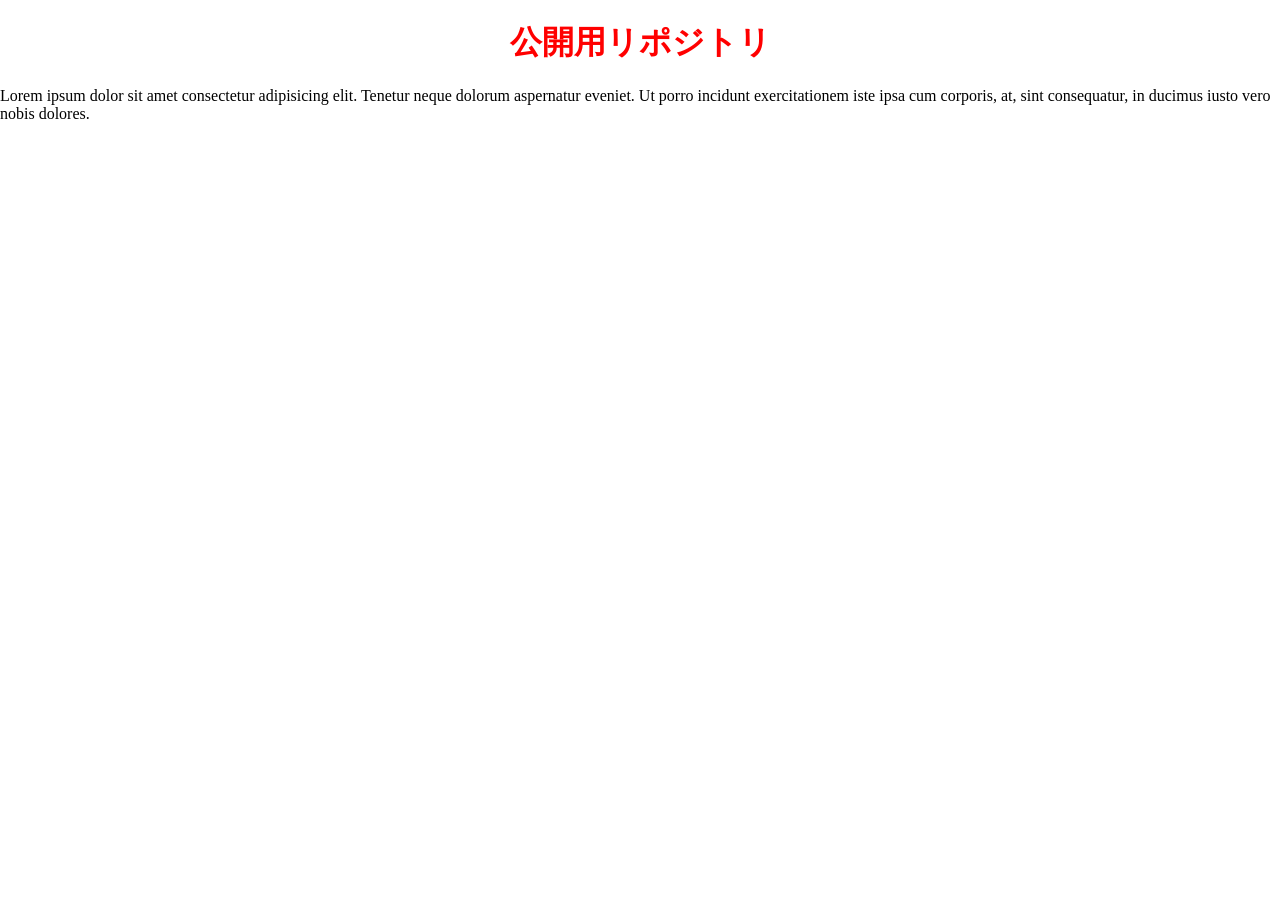
<file: index.html>
<!DOCTYPE html>
<html lang="ja">

<head>
    <meta charset="UTF-8">
    <meta name="viewport" content="width=device-width, initial-scale=1.0">
    <title>Github Pages</title>
    <link rel="stylesheet" href="css/style.css">
</head>

<body>

    <h1>公開用リポジトリ</h1>
    <p>Lorem ipsum dolor sit amet consectetur adipisicing elit. Tenetur neque dolorum aspernatur eveniet. Ut porro
        incidunt exercitationem iste ipsa cum corporis, at, sint consequatur, in ducimus iusto vero nobis dolores.</p>
    <div class="particle-layer" aria-hidden="true"></div>

    <script>
        const particleLayer = document.querySelector('.particle-layer');
        const colors = [
            'var(--particle-wine)',
            'var(--particle-green)',
            'var(--particle-ivory)',
        ];
        const maxParticles = 70;
        let lastParticleTime = 0;

        function createParticle(x, y) {
            if (particleLayer.childElementCount >= maxParticles) {
                particleLayer.firstElementChild?.remove();
            }

            const particle = document.createElement('span');
            const size = 10 + Math.random() * 38;
            const angle = Math.random() * Math.PI * 2;
            const distance = 35 + Math.random() * 115;
            const duration = 1800 + Math.random() * 1400;
            const color = colors[Math.floor(Math.random() * colors.length)];

            particle.className = 'particle';
            particle.style.width = `${size}px`;
            particle.style.height = `${size}px`;
            particle.style.backgroundColor = `color-mix(in srgb, ${color} ${Math.round((0.55 + Math.random() * 0.3) * 100)}%, transparent)`;
            particle.style.left = `${x - size / 2}px`;
            particle.style.top = `${y - size / 2}px`;
            particleLayer.append(particle);

            const driftX = Math.cos(angle) * distance;
            const driftY = Math.sin(angle) * distance;
            const animation = particle.animate(
                [
                    { transform: 'translate(0, 0) scale(1)', opacity: 0.9 },
                    { transform: `translate(${driftX}px, ${driftY}px) scale(0.15)`, opacity: 0 },
                ],
                { duration, easing: 'cubic-bezier(0.16, 1, 0.3, 1)', fill: 'forwards' },
            );

            animation.onfinish = () => particle.remove();
        }

        if (!window.matchMedia('(prefers-reduced-motion: reduce)').matches) {
            document.addEventListener('pointermove', (event) => {
                const now = performance.now();
                if (now - lastParticleTime < 18) return;

                lastParticleTime = now;
                createParticle(event.clientX, event.clientY);
            });
        }


    </script>
</body>

</html>
</file>
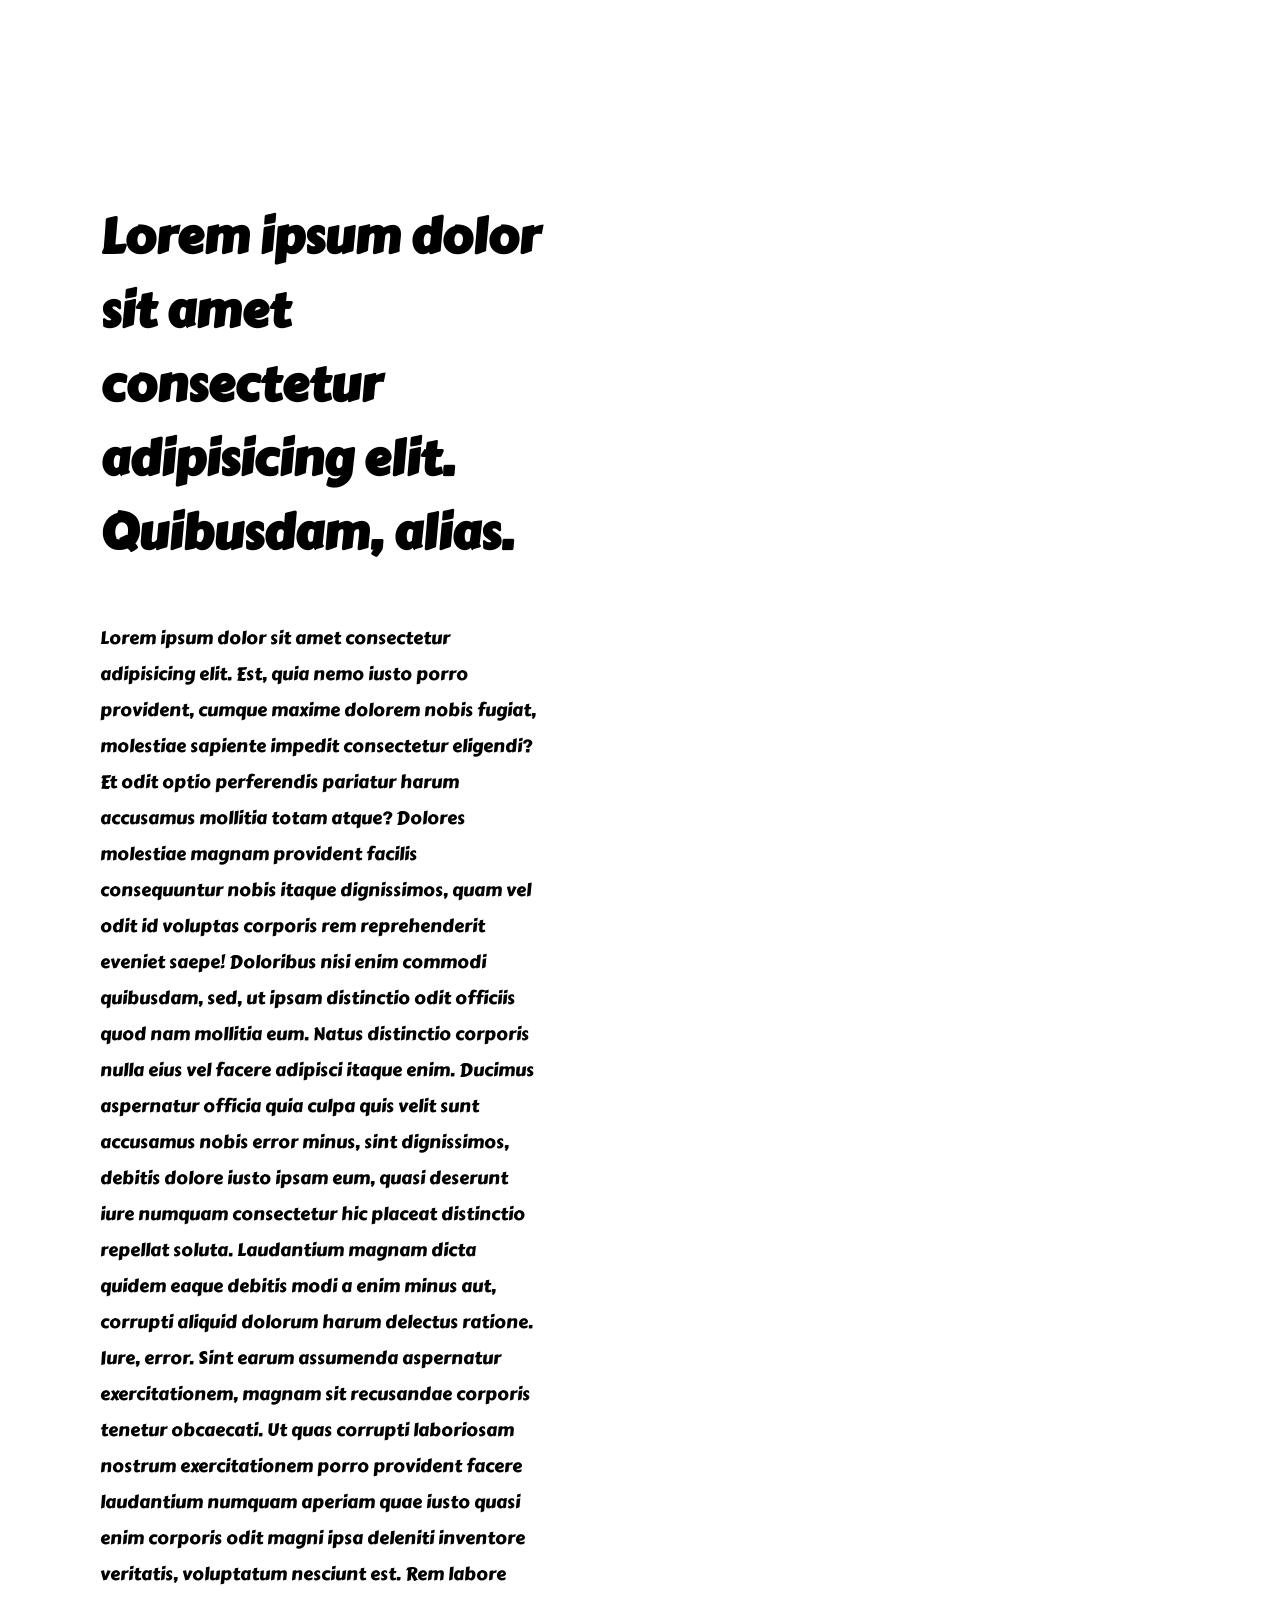
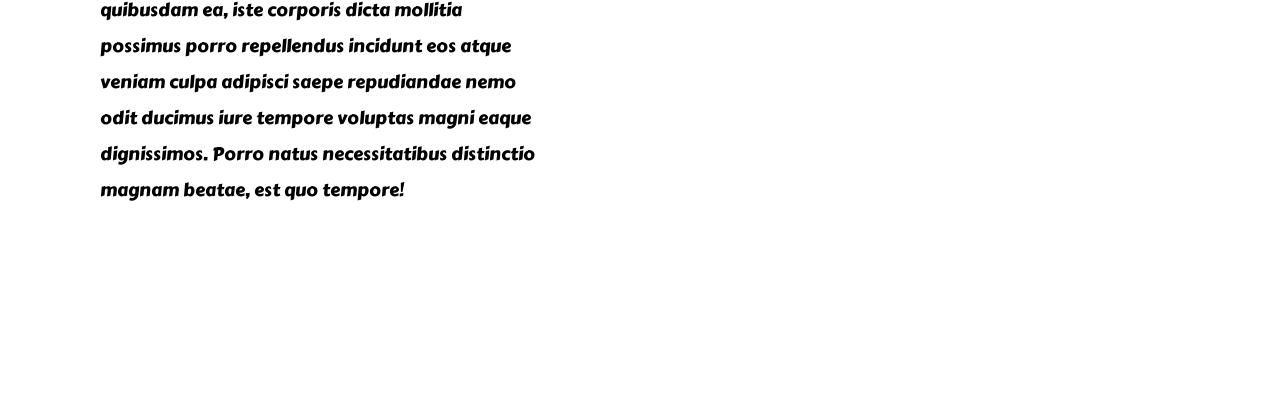
<file: video/index.html>
<!DOCTYPE html>
<html lang="ja">

<head>
    <meta charset="UTF-8">
    <meta name="viewport" content="width=device-width, initial-scale=1.0">
    <title>動画をhtmlに埋め込む</title>
    <link rel="preconnect" href="https://fonts.googleapis.com">
    <link rel="preconnect" href="https://fonts.gstatic.com" crossorigin>
    <link href="https://fonts.googleapis.com/css2?family=Carter+One&display=swap" rel="stylesheet">
    <style>
        * {
            margin: 0;
            padding: 0;
            box-sizing: border-box;
        }

        .video-wrapper {
            width: 100%;
            height: 100vh;
            margin: 0 auto;
            position: fixed;
            top: 0;
            left: 0;
            z-index: -1;
            /* 動画の上に */
        }

        video {
            object-fit: cover;
            object-position: 50% 100%;
            /* x方向　ｙ方向 */
            width: 100%;
            height: 100%;
           
        }

        .text-wrapper {
            width: 50%;
            padding: 200px 100px;
            background-color: #ffffff88;
             font-family: "Carter One", system-ui;
        }

        h1 {
            font-size: 48px;
            margin-bottom: 50px;
        }

        p {
            font-size: 18px;
            line-height: 2;
        }
    </style>

</head>



<body>
    <div class="video-wrapper">
        <video src="img/main.mp4" autoplay muted loop playsinline></video>
    </div>

    <div class="text-wrapper">
        <h1>Lorem ipsum dolor sit amet consectetur adipisicing elit. Quibusdam, alias.</h1>
        <p>Lorem ipsum dolor sit amet consectetur adipisicing elit. Est, quia nemo iusto porro provident, cumque maxime
            dolorem nobis fugiat, molestiae sapiente impedit consectetur eligendi? Et odit optio perferendis pariatur
            harum accusamus mollitia totam atque? Dolores molestiae magnam provident facilis consequuntur nobis itaque
            dignissimos, quam vel odit id voluptas corporis rem reprehenderit eveniet saepe! Doloribus nisi enim commodi
            quibusdam, sed, ut ipsam distinctio odit officiis quod nam mollitia eum. Natus distinctio corporis nulla
            eius vel facere adipisci itaque enim. Ducimus aspernatur officia quia culpa quis velit sunt accusamus nobis
            error minus, sint dignissimos, debitis dolore iusto ipsam eum, quasi deserunt iure numquam consectetur hic
            placeat distinctio repellat soluta. Laudantium magnam dicta quidem eaque debitis modi a enim minus aut,
            corrupti aliquid dolorum harum delectus ratione. Iure, error. Sint earum assumenda aspernatur
            exercitationem, magnam sit recusandae corporis tenetur obcaecati. Ut quas corrupti laboriosam nostrum
            exercitationem porro provident facere laudantium numquam aperiam quae iusto quasi enim corporis odit magni
            ipsa deleniti inventore veritatis, voluptatum nesciunt est. Rem labore quibusdam ea, iste corporis dicta
            mollitia possimus porro repellendus incidunt eos atque veniam culpa adipisci saepe repudiandae nemo odit
            ducimus iure tempore voluptas magni eaque dignissimos. Porro natus necessitatibus distinctio magnam beatae,
            est quo tempore!</p>

    </div>
</body>

</html>
</file>
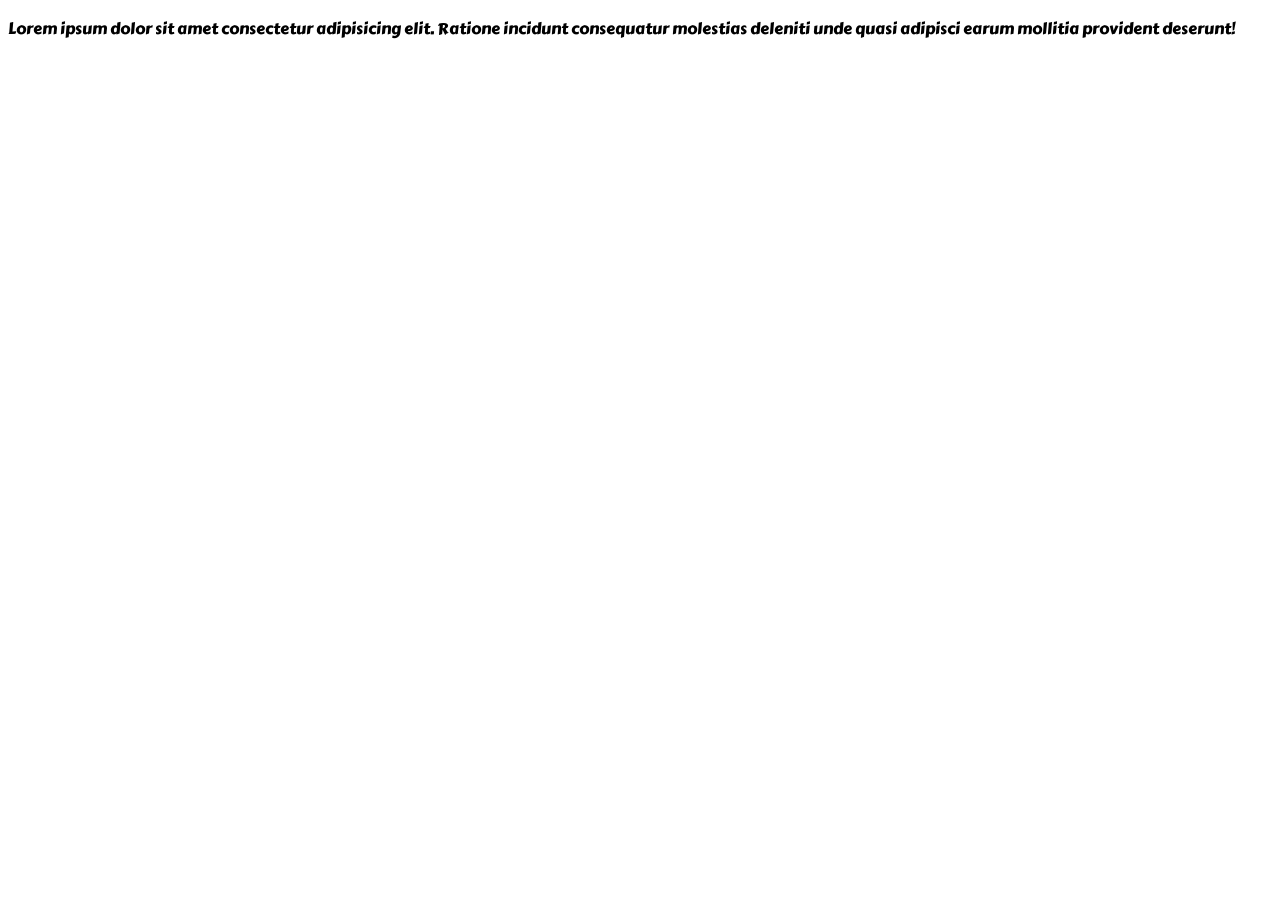
<file: video/index2.html>
<!DOCTYPE html>
<html lang="ja">

<head>
    <meta charset="UTF-8">
    <meta name="viewport" content="width=device-width, initial-scale=1.0">
    <title>Document</title>
    <link rel="preconnect" href="https://fonts.googleapis.com">
    <link rel="preconnect" href="https://fonts.gstatic.com" crossorigin>
    <link href="https://fonts.googleapis.com/css2?family=Cagliostro&family=Carter+One&display=swap" rel="stylesheet">
    <style>
        p {
            font-family: "Carter One", system-ui;
        }
    </style>
</head>

<body>
    <p>
        Lorem ipsum dolor sit amet consectetur adipisicing elit. Ratione incidunt consequatur molestias deleniti unde
        quasi adipisci earum mollitia provident deserunt!

    </p>


</body>

</html>
</file>
<file: css/style.css>
@charset "utf-8";


h1{
    text-align: center;
    color: red;
}

:root {
  --particle-wine: #eb3182;
  --particle-green: #0f51b3;
  --particle-ivory: #5fc00f;
}

body {
  min-height: 100vh;
  margin: 0;
  overflow: hidden;
}

.particle-layer {
  position: fixed;
  inset: 0;
  overflow: hidden;
  pointer-events: none;
  z-index: 9999;
}

.particle {
  position: absolute;
  left: 0;
  top: 0;
  border-radius: 50%;
  pointer-events: none;
  will-change: transform, opacity;
}
/* ユーザーがアニメーションを減らす設定にしている場合、パーティクルを表示しない */
@media (prefers-reduced-motion: reduce) {
  .particle-layer {
    display: none;
  }
}
</file>
